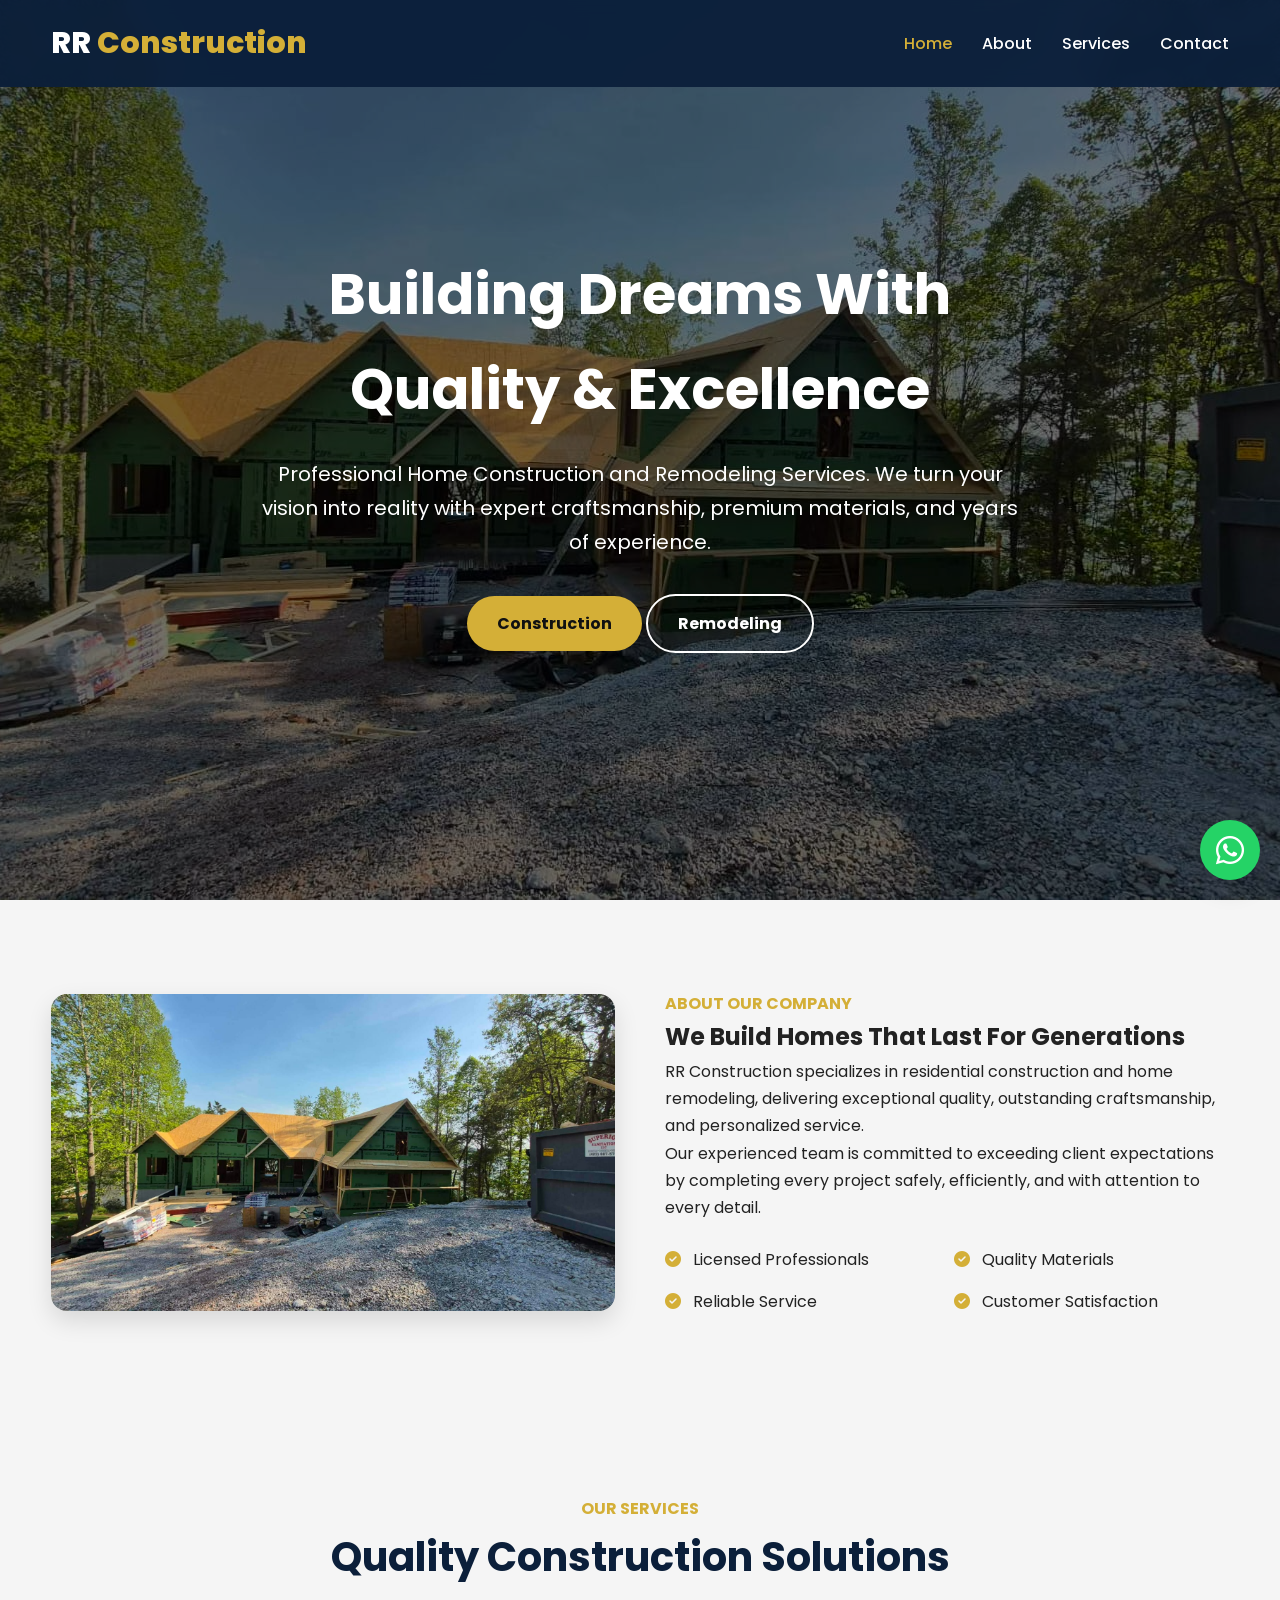
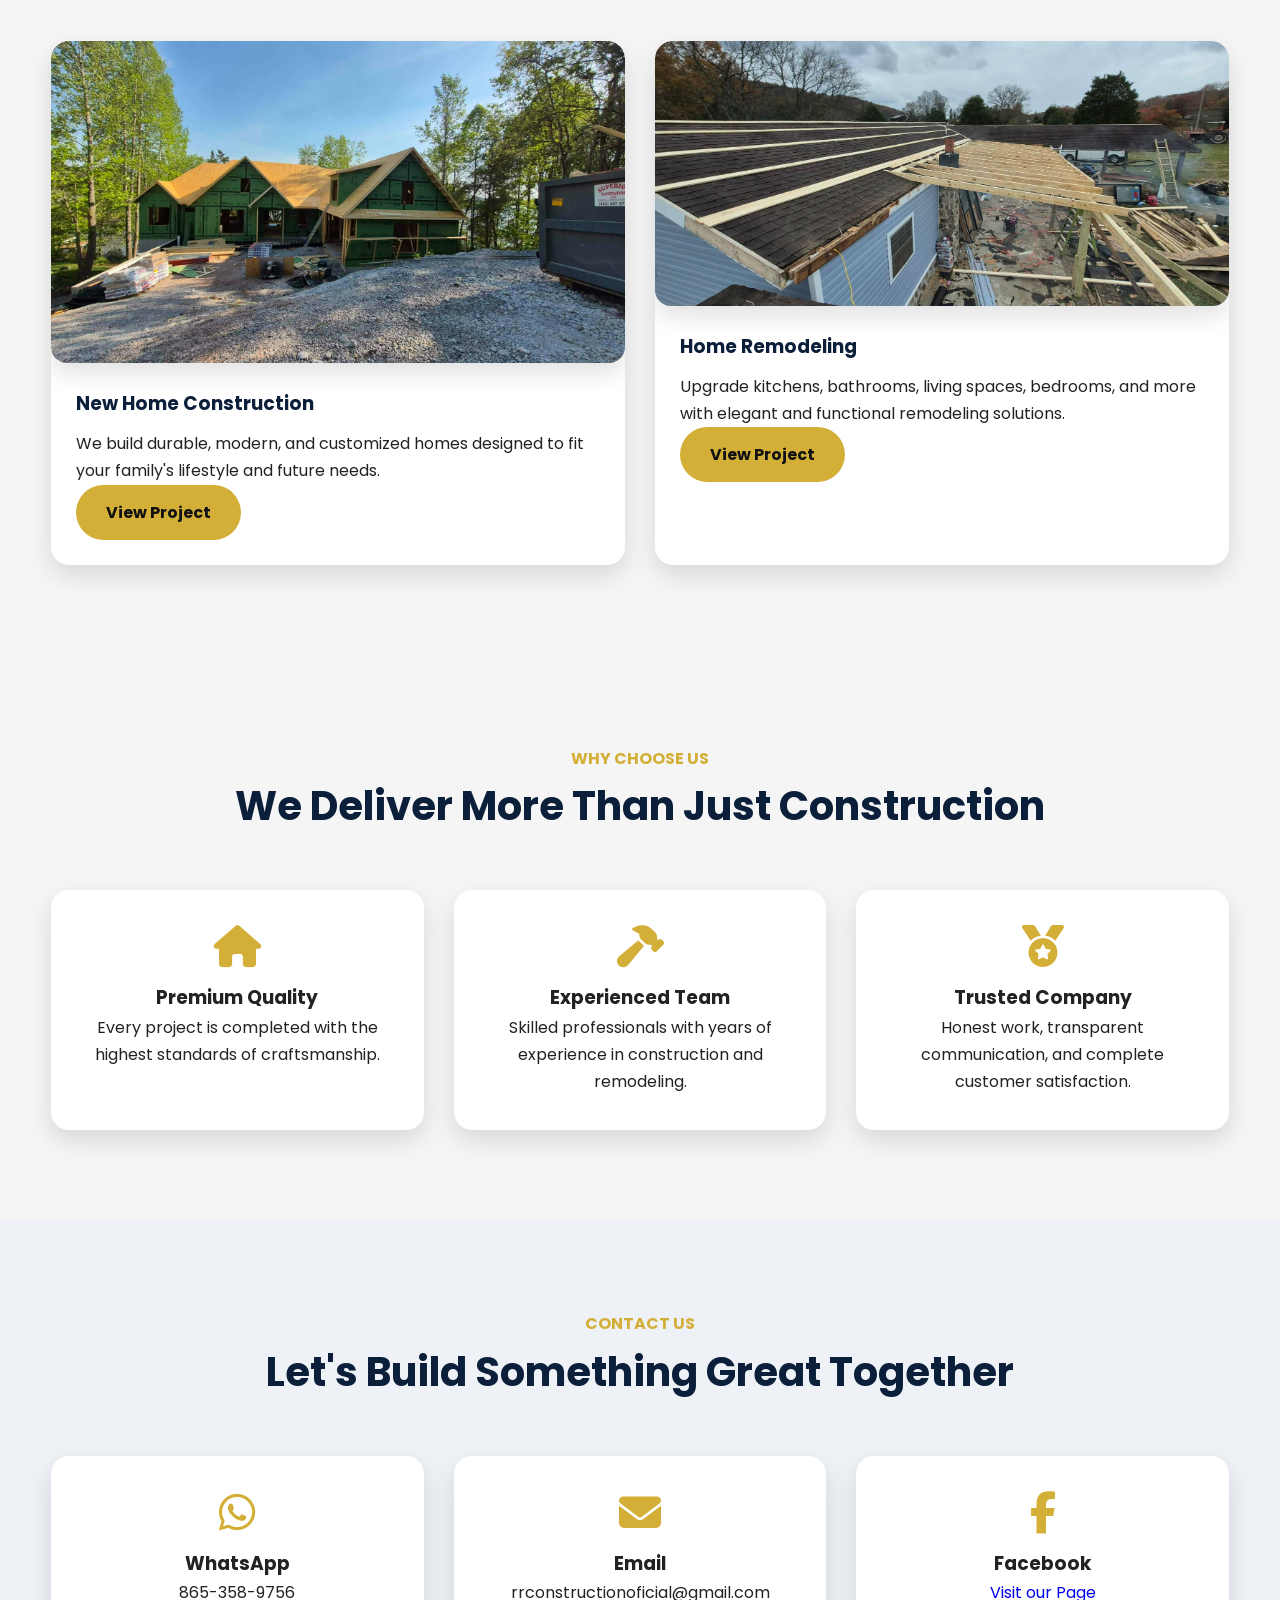
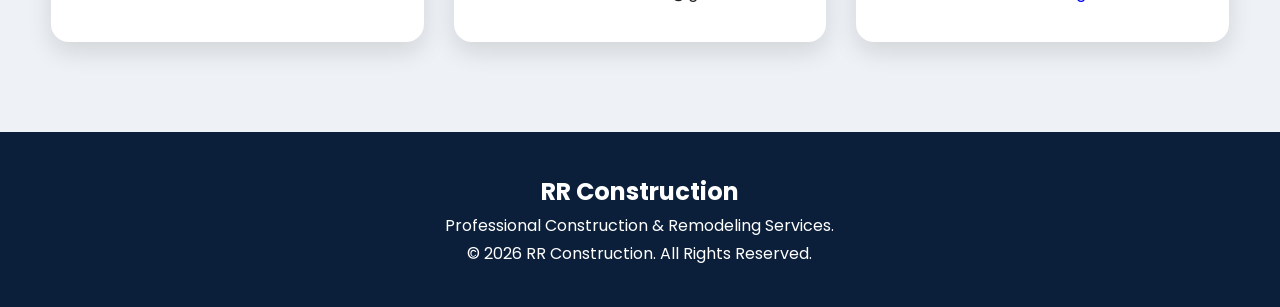
<file: index.html>
<!DOCTYPE html>
<html lang="en">

<head>

    <meta charset="UTF-8">
    <meta name="viewport" content="width=device-width, initial-scale=1.0">

    <title>RR Construction | Building Your Vision</title>

    <meta name="description"
        content="RR Construction provides professional home construction and remodeling services with quality craftsmanship and customer satisfaction.">

    <!-- Google Fonts -->
    <link rel="preconnect" href="https://fonts.googleapis.com">
    <link rel="preconnect" href="https://fonts.gstatic.com" crossorigin>

    <link href="https://fonts.googleapis.com/css2?family=Poppins:wght@300;400;500;600;700;800&display=swap"
        rel="stylesheet">

    <!-- Font Awesome -->
    <link rel="stylesheet"
        href="https://cdnjs.cloudflare.com/ajax/libs/font-awesome/6.6.0/css/all.min.css">

    <!-- CSS -->
    <link rel="stylesheet" href="css/style.css">

</head>

<body>

    <!-- ================= HEADER ================= -->

    <header id="header">

        <div class="container">

            <div class="logo">

                RR <span>Construction</span>

            </div>

            <nav>

                <ul>

                    <li><a href="#home">Home</a></li>

                    <li><a href="#about">About</a></li>

                    <li><a href="#services">Services</a></li>

                    <li><a href="#contact">Contact</a></li>

                </ul>

            </nav>

            <div class="menu-btn">

                <i class="fas fa-bars"></i>

            </div>

        </div>

    </header>

    <!-- ================= HERO ================= -->

    <section class="hero" id="home">

        <div class="overlay"></div>

        <div class="hero-content">

            <h1>

                Building Dreams With Quality & Excellence

            </h1>

            <p>

                Professional Home Construction and Remodeling Services.

                We turn your vision into reality with expert craftsmanship,
                premium materials, and years of experience.

            </p>

            <div class="hero-buttons">

                <a href="construction.html" class="btn">

                    Construction

                </a>

                <a href="remodeling.html" class="btn btn-outline">

                    Remodeling

                </a>

            </div>

        </div>

    </section>

    <!-- ================= ABOUT ================= -->

    <section class="about" id="about">

        <div class="container grid-2">

            <div class="about-image">

                <img src="images/hero.jpg" alt="RR Construction">

            </div>

            <div class="about-content">

                <span class="section-subtitle">

                    ABOUT OUR COMPANY

                </span>

                <h2>

                    We Build Homes That Last For Generations

                </h2>

                <p>

                    RR Construction specializes in residential construction
                    and home remodeling, delivering exceptional quality,
                    outstanding craftsmanship, and personalized service.

                </p>

                <p>

                    Our experienced team is committed to exceeding client
                    expectations by completing every project safely,
                    efficiently, and with attention to every detail.

                </p>

                <div class="about-features">

                    <div>

                        <i class="fas fa-check-circle"></i>

                        Licensed Professionals

                    </div>

                    <div>

                        <i class="fas fa-check-circle"></i>

                        Quality Materials

                    </div>

                    <div>

                        <i class="fas fa-check-circle"></i>

                        Reliable Service

                    </div>

                    <div>

                        <i class="fas fa-check-circle"></i>

                        Customer Satisfaction

                    </div>

                </div>

            </div>

        </div>

    </section>

    <!-- ================= SERVICES ================= -->

    <section class="services" id="services">

        <div class="container">

            <div class="section-title">

                <span>OUR SERVICES</span>

                <h2>

                    Quality Construction Solutions

                </h2>

            </div>

            <div class="service-grid">

                <!-- Construction -->

                <div class="service-card">

                    <img src="images/construction-cover.jpg"
                        alt="Construction">

                    <div class="service-content">

                        <h3>

                            New Home Construction

                        </h3>

                        <p>

                            We build durable, modern, and customized homes
                            designed to fit your family's lifestyle and
                            future needs.

                        </p>

                        <a href="construction.html" class="btn-small">

                            View Project

                        </a>

                    </div>

                </div>

                <!-- Remodeling -->

                <div class="service-card">

                    <img src="images/remodeling-cover.jpg"
                        alt="Remodeling">

                    <div class="service-content">

                        <h3>

                            Home Remodeling

                        </h3>

                        <p>

                            Upgrade kitchens, bathrooms, living spaces,
                            bedrooms, and more with elegant and functional
                            remodeling solutions.

                        </p>

                        <a href="remodeling.html" class="btn-small">

                            View Project

                        </a>

                    </div>

                </div>

            </div>

        </div>

    </section>

    <!-- ================= WHY US ================= -->

    <section class="why-us">

        <div class="container">

            <div class="section-title">

                <span>WHY CHOOSE US</span>

                <h2>

                    We Deliver More Than Just Construction

                </h2>

            </div>

            <div class="why-grid">

                <div class="why-card">

                    <i class="fas fa-house"></i>

                    <h3>

                        Premium Quality

                    </h3>

                    <p>

                        Every project is completed with the highest standards
                        of craftsmanship.

                    </p>

                </div>

                <div class="why-card">

                    <i class="fas fa-hammer"></i>

                    <h3>

                        Experienced Team

                    </h3>

                    <p>

                        Skilled professionals with years of experience in
                        construction and remodeling.

                    </p>

                </div>

                <div class="why-card">

                    <i class="fas fa-medal"></i>

                    <h3>

                        Trusted Company

                    </h3>

                    <p>

                        Honest work, transparent communication,
                        and complete customer satisfaction.

                    </p>

                </div>

            </div>

        </div>

    </section>

    <!-- ================= CONTACT ================= -->

    <section class="contact" id="contact">

        <div class="container">

            <div class="section-title">

                <span>CONTACT US</span>

                <h2>

                    Let's Build Something Great Together

                </h2>

            </div>

            <div class="contact-grid">

                <div class="contact-card">

                    <i class="fab fa-whatsapp"></i>

                    <h3>

                        WhatsApp

                    </h3>

                    <p>

                        865-358-9756

                    </p>

                </div>

                <div class="contact-card">

                    <i class="fas fa-envelope"></i>

                    <h3>

                        Email

                    </h3>

                    <p>

                        rrconstructionoficial@gmail.com

                    </p>

                </div>

                <div class="contact-card">

                    <i class="fab fa-facebook-f"></i>

                    <h3>

                        Facebook

                    </h3>

                    <a href="https://www.facebook.com/share/1EVo4n64Ub/"
                        target="_blank">

                        Visit our Page

                    </a>

                </div>

            </div>

        </div>

    </section>

    <!-- Floating WhatsApp -->

    <a href="https://wa.me/18653589756"
        target="_blank"
        class="whatsapp">

        <i class="fab fa-whatsapp"></i>

    </a>

    <!-- ================= FOOTER ================= -->

    <footer>

        <div class="container">

            <h2>

                RR Construction

            </h2>

            <p>

                Professional Construction & Remodeling Services.

            </p>

            <p>

                © 2026 RR Construction.
                All Rights Reserved.

            </p>

        </div>

    </footer>

    <!-- JS -->

    <script src="js/script.js"></script>

</body>

</html>
</file>
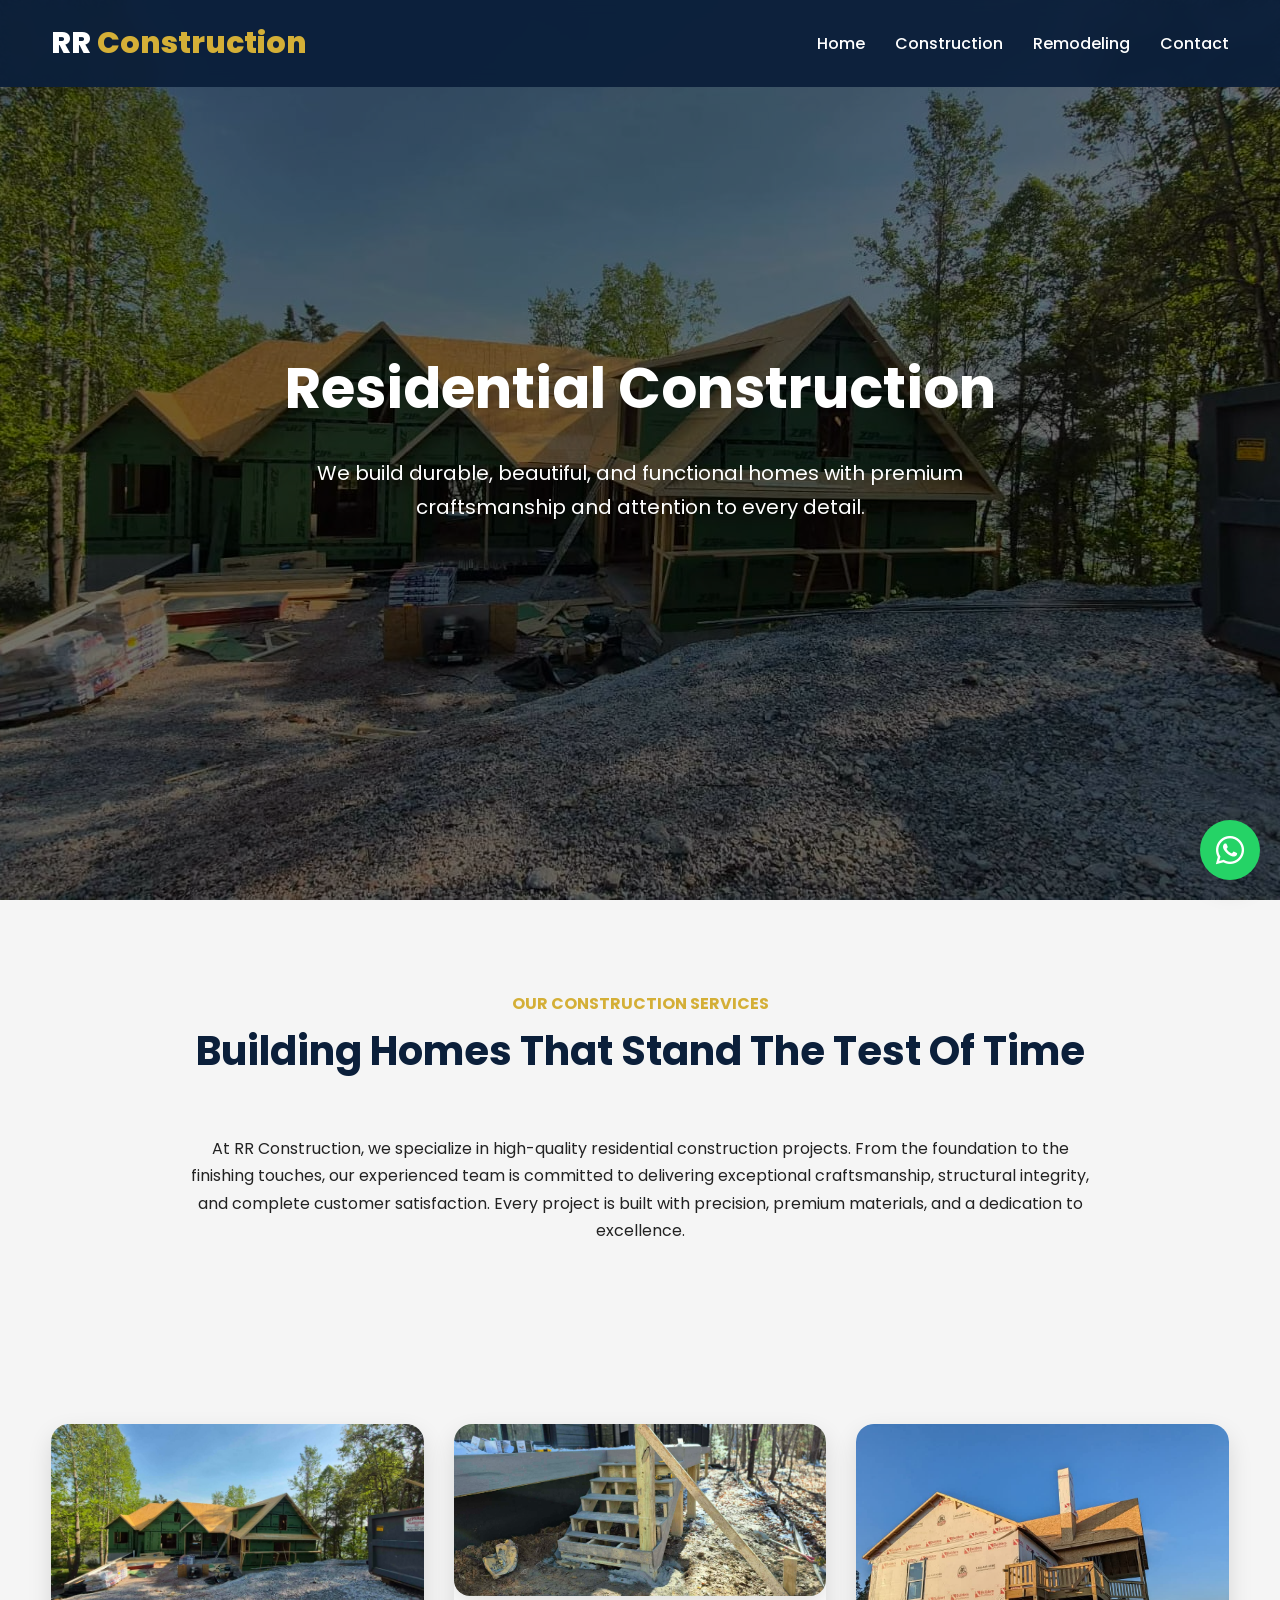
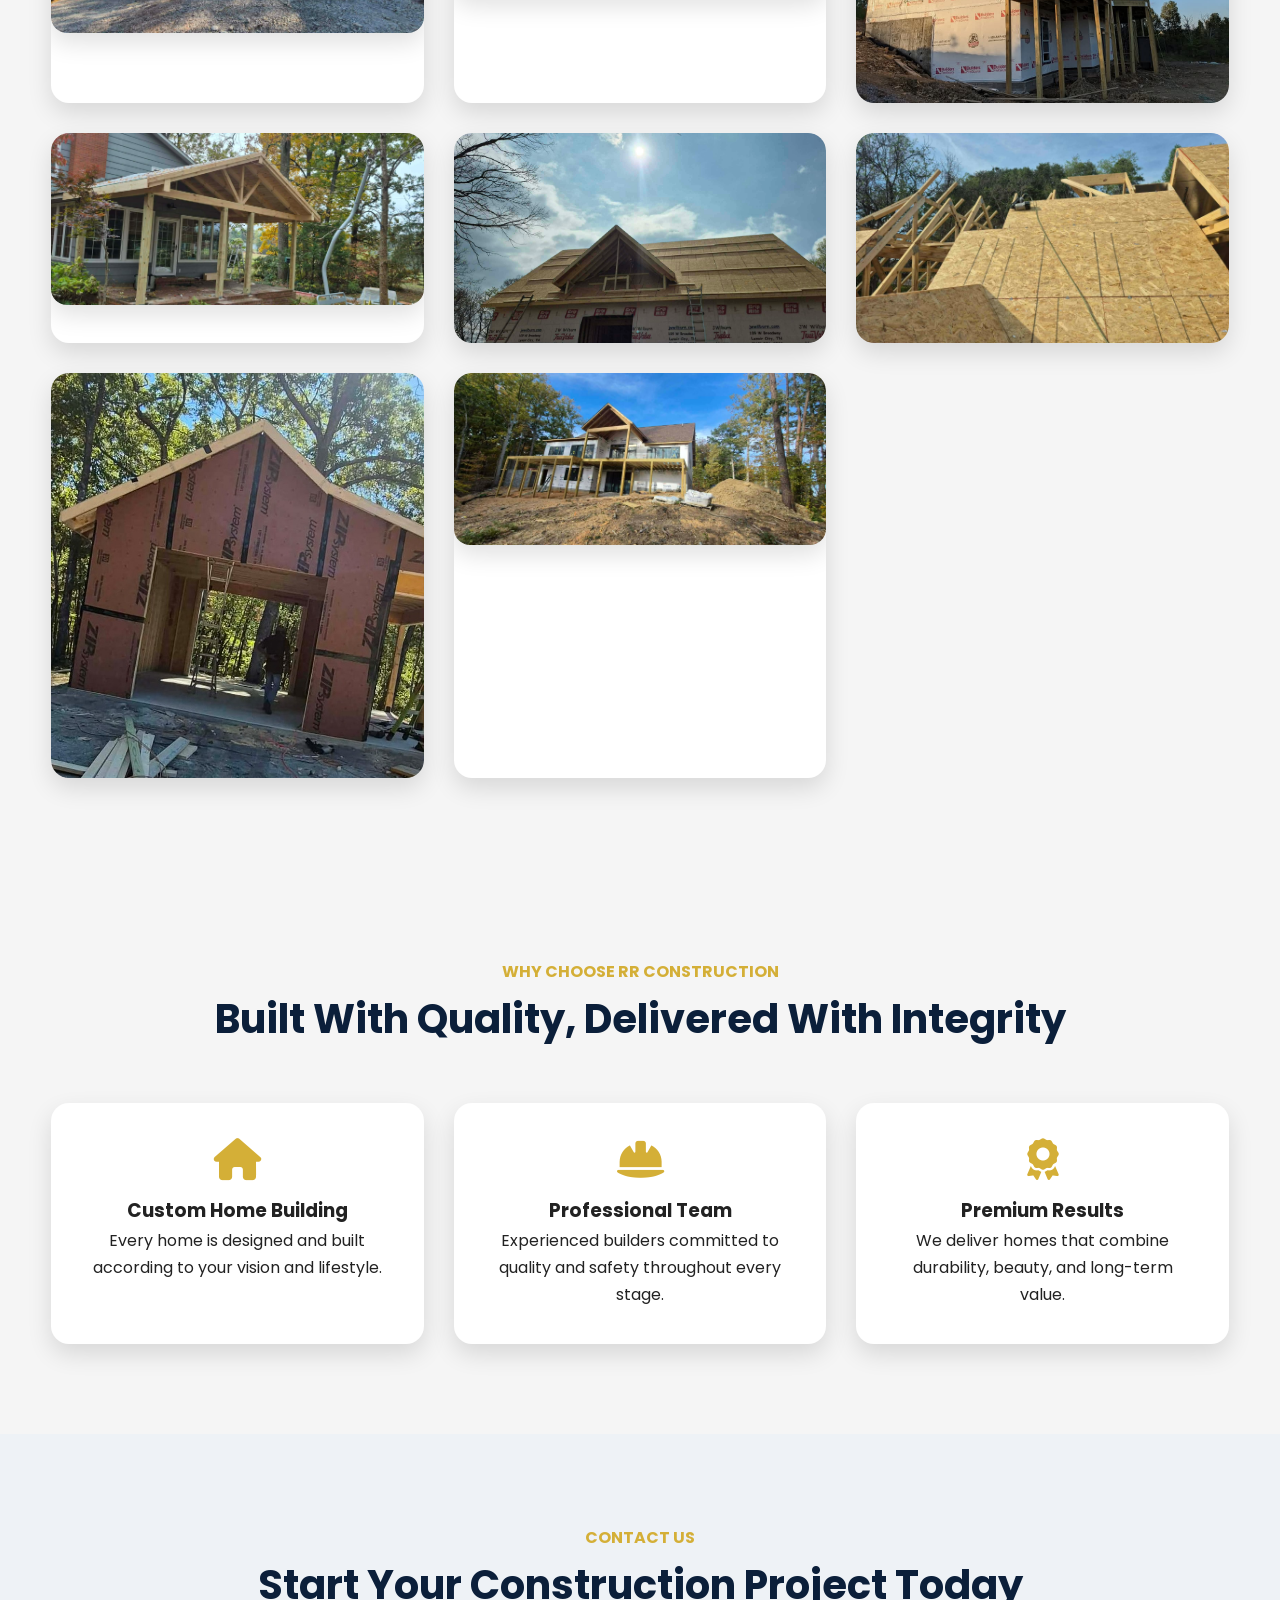
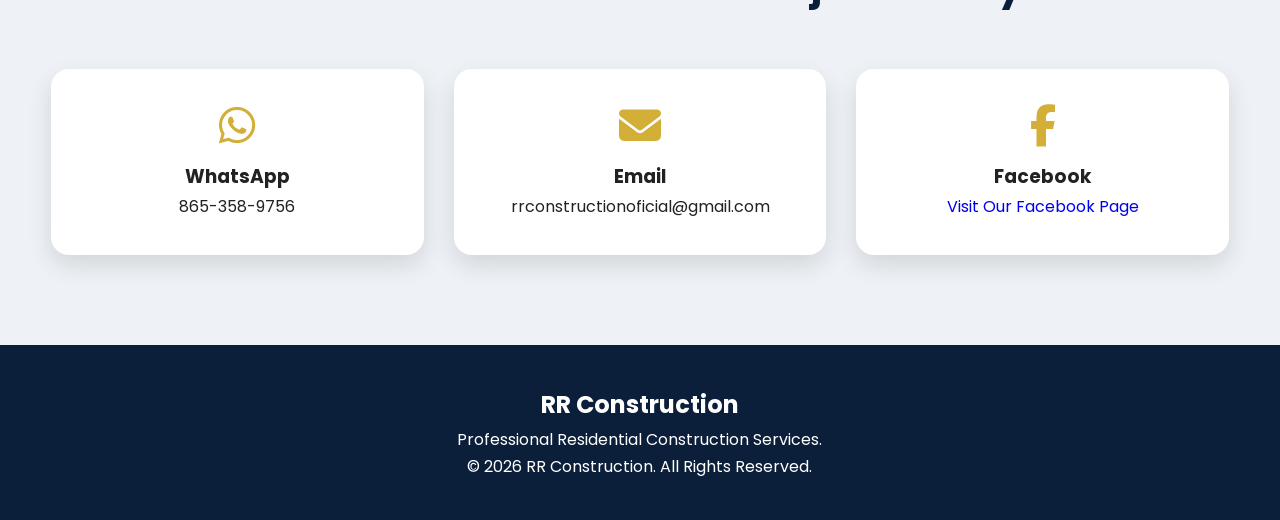
<file: construction.html>
<!DOCTYPE html>
<html lang="en">

<head>

    <meta charset="UTF-8">
    <meta name="viewport" content="width=device-width, initial-scale=1.0">

    <title>Construction Services | RR Construction</title>

    <meta name="description"
        content="Professional residential construction services by RR Construction.">

    <!-- Google Fonts -->
    <link rel="preconnect" href="https://fonts.googleapis.com">
    <link rel="preconnect" href="https://fonts.gstatic.com" crossorigin>

    <link href="https://fonts.googleapis.com/css2?family=Poppins:wght@300;400;500;600;700;800&display=swap"
        rel="stylesheet">

    <!-- Font Awesome -->
    <link rel="stylesheet"
        href="https://cdnjs.cloudflare.com/ajax/libs/font-awesome/6.6.0/css/all.min.css">

    <!-- CSS -->
    <link rel="stylesheet" href="css/style.css">

</head>

<body>

    <!-- ================= HEADER ================= -->

    <header id="header">

        <div class="container">

            <div class="logo">

                RR <span>Construction</span>

            </div>

            <nav>

                <ul>

                    <li><a href="index.html">Home</a></li>

                    <li><a href="construction.html" class="active">Construction</a></li>

                    <li><a href="remodeling.html">Remodeling</a></li>

                    <li><a href="#contact">Contact</a></li>

                </ul>

            </nav>

            <div class="menu-btn">

                <i class="fas fa-bars"></i>

            </div>

        </div>

    </header>

    <!-- ================= HERO ================= -->

    <section class="hero">

        <div class="overlay"></div>

        <div class="hero-content">

            <h1>

                Residential Construction

            </h1>

            <p>

                We build durable, beautiful, and functional homes with
                premium craftsmanship and attention to every detail.

            </p>

        </div>

    </section>

    <!-- ================= INTRO ================= -->

    <section>

        <div class="container">

            <div class="section-title">

                <span>OUR CONSTRUCTION SERVICES</span>

                <h2>

                    Building Homes That Stand The Test Of Time

                </h2>

            </div>

            <p style="text-align:center; max-width:900px; margin:auto;">

                At RR Construction, we specialize in high-quality residential
                construction projects. From the foundation to the finishing
                touches, our experienced team is committed to delivering
                exceptional craftsmanship, structural integrity, and complete
                customer satisfaction. Every project is built with precision,
                premium materials, and a dedication to excellence.

            </p>

        </div>

    </section>

   <!-- ================= GALLERY ================= -->

<section>

    <div class="container">

        <div class="service-grid">

            <div class="service-card">
                <img src="images/construction/c1.jpg" alt="Construction Project 1">
            </div>

            <div class="service-card">
                <img src="images/construction/c2.jpg" alt="Construction Project 2">
            </div>

            <div class="service-card">
                <img src="images/construction/c3.jpg" alt="Construction Project 3">
            </div>

            <div class="service-card">
                <img src="images/construction/c4.jpg" alt="Construction Project 4">
            </div>

            <div class="service-card">
                <img src="images/construction/c5.jpg" alt="Construction Project 5">
            </div>

            <div class="service-card">
                <img src="images/construction/c6.jpg" alt="Construction Project 6">
            </div>

            <div class="service-card">
                <img src="images/construction/c7.jpg" alt="Construction Project 7">
            </div>

            <div class="service-card">
                <img src="images/construction/c8.jpg" alt="Construction Project 8">
            </div>

        </div>

    </div>

</section>
    <!-- ================= WHY CHOOSE US ================= -->

    <section class="why-us">

        <div class="container">

            <div class="section-title">

                <span>WHY CHOOSE RR CONSTRUCTION</span>

                <h2>

                    Built With Quality, Delivered With Integrity

                </h2>

            </div>

            <div class="why-grid">

                <div class="why-card">

                    <i class="fas fa-house"></i>

                    <h3>

                        Custom Home Building

                    </h3>

                    <p>

                        Every home is designed and built according to your
                        vision and lifestyle.

                    </p>

                </div>

                <div class="why-card">

                    <i class="fas fa-hard-hat"></i>

                    <h3>

                        Professional Team

                    </h3>

                    <p>

                        Experienced builders committed to quality and safety
                        throughout every stage.

                    </p>

                </div>

                <div class="why-card">

                    <i class="fas fa-award"></i>

                    <h3>

                        Premium Results

                    </h3>

                    <p>

                        We deliver homes that combine durability, beauty,
                        and long-term value.

                    </p>

                </div>

            </div>

        </div>

    </section>

    <!-- ================= CONTACT ================= -->

    <section class="contact" id="contact">

        <div class="container">

            <div class="section-title">

                <span>CONTACT US</span>

                <h2>

                    Start Your Construction Project Today

                </h2>

            </div>

            <div class="contact-grid">

                <div class="contact-card">

                    <i class="fab fa-whatsapp"></i>

                    <h3>

                        WhatsApp

                    </h3>

                    <p>

                        865-358-9756

                    </p>

                </div>

                <div class="contact-card">

                    <i class="fas fa-envelope"></i>

                    <h3>

                        Email

                    </h3>

                    <p>

                        rrconstructionoficial@gmail.com

                    </p>

                </div>

                <div class="contact-card">

                    <i class="fab fa-facebook-f"></i>

                    <h3>

                        Facebook

                    </h3>

                    <a href="https://www.facebook.com/share/1EVo4n64Ub/"
                        target="_blank">

                        Visit Our Facebook Page

                    </a>

                </div>

            </div>

        </div>

    </section>

    <!-- Floating WhatsApp -->

    <a href="https://wa.me/18653589756"
        target="_blank"
        class="whatsapp">

        <i class="fab fa-whatsapp"></i>

    </a>

    <!-- ================= FOOTER ================= -->

    <footer>

        <div class="container">

            <h2>

                RR Construction

            </h2>

            <p>

                Professional Residential Construction Services.

            </p>

            <p>

                © 2026 RR Construction. All Rights Reserved.

            </p>

        </div>

    </footer>

    <!-- JS -->

    <script src="js/script.js"></script>

</body>

</html>
</file>
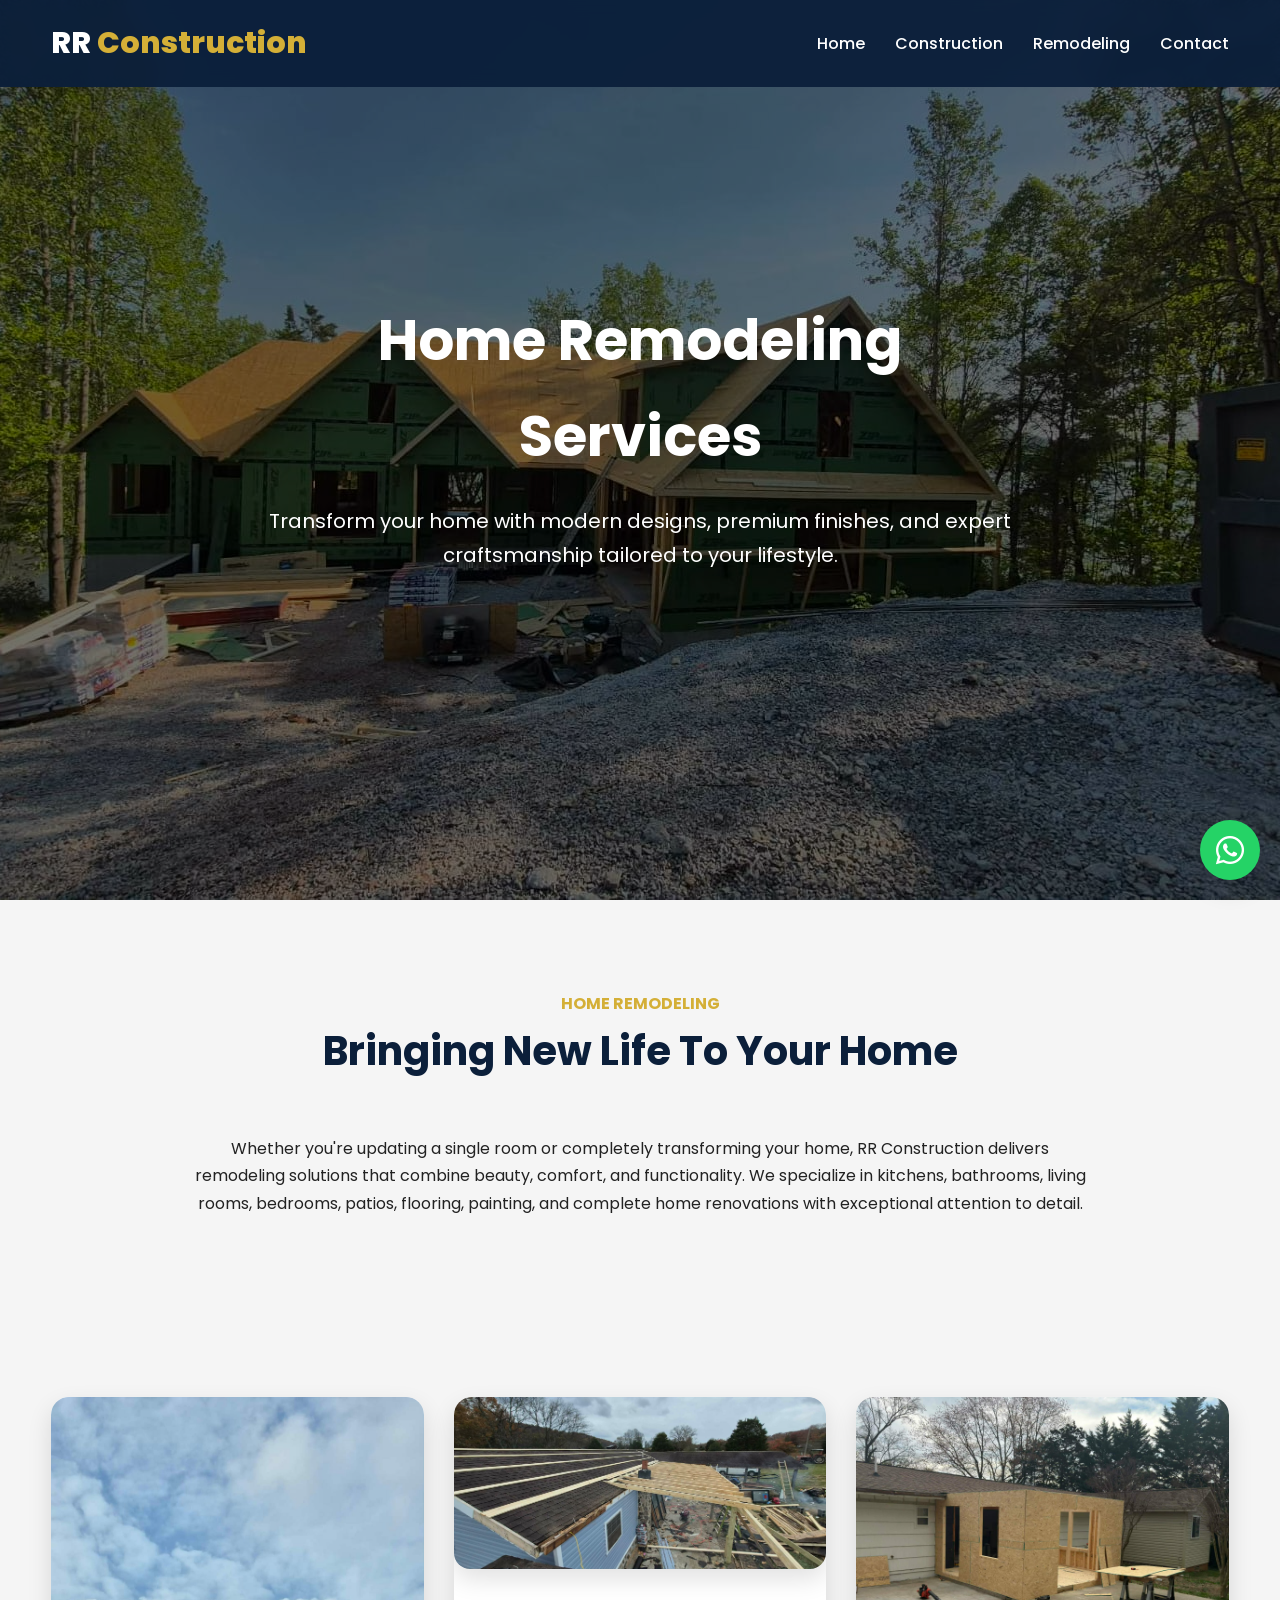
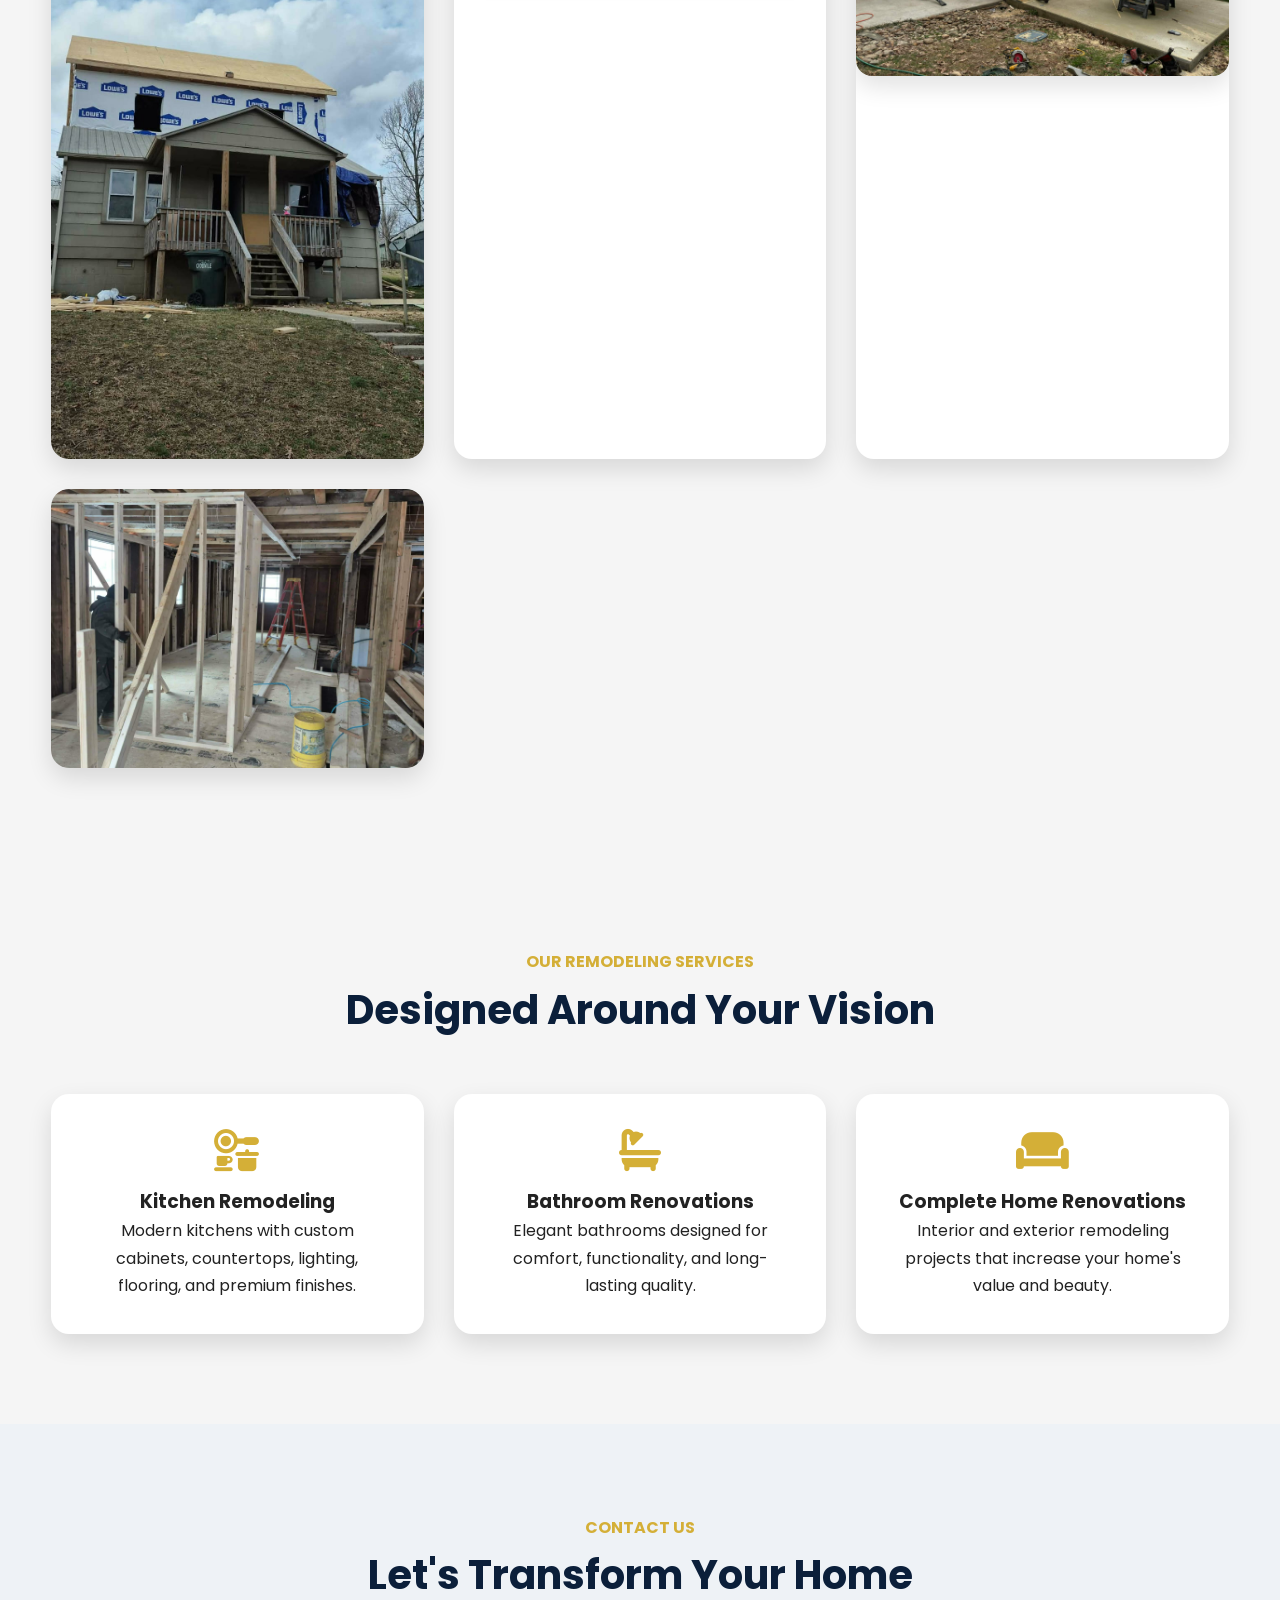
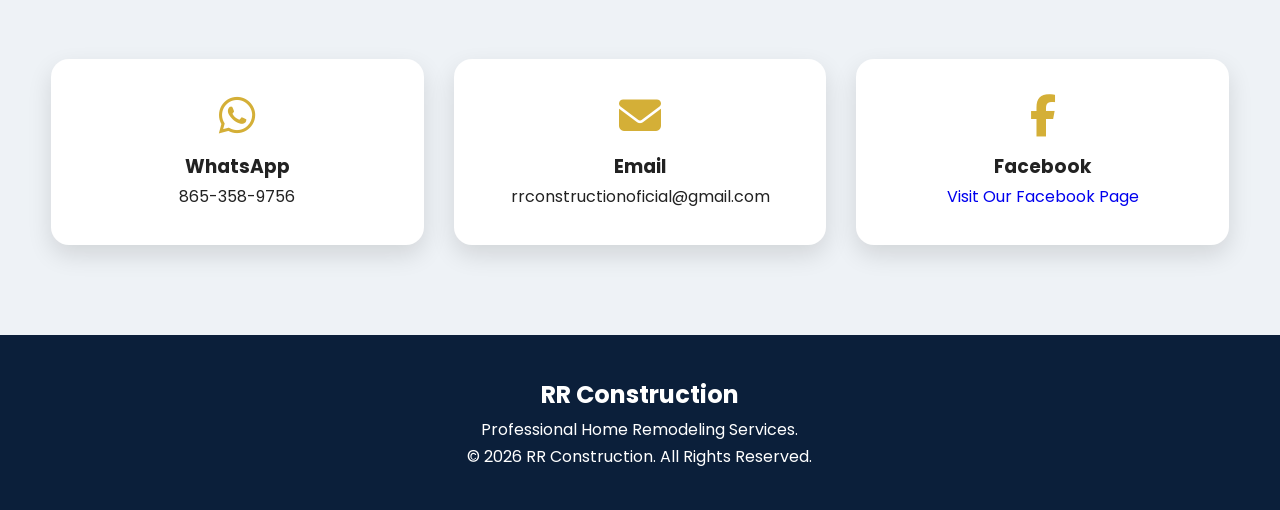
<file: remodeling.html>
<!DOCTYPE html>
<html lang="en">

<head>

    <meta charset="UTF-8">
    <meta name="viewport" content="width=device-width, initial-scale=1.0">

    <title>Home Remodeling | RR Construction</title>

    <meta name="description"
        content="Professional home remodeling services by RR Construction. Kitchens, bathrooms, living spaces, and complete home renovations.">

    <!-- Google Fonts -->
    <link rel="preconnect" href="https://fonts.googleapis.com">
    <link rel="preconnect" href="https://fonts.gstatic.com" crossorigin>

    <link href="https://fonts.googleapis.com/css2?family=Poppins:wght@300;400;500;600;700;800&display=swap"
        rel="stylesheet">

    <!-- Font Awesome -->
    <link rel="stylesheet"
        href="https://cdnjs.cloudflare.com/ajax/libs/font-awesome/6.6.0/css/all.min.css">

    <!-- CSS -->
    <link rel="stylesheet" href="css/style.css">

</head>

<body>

    <!-- ================= HEADER ================= -->

    <header id="header">

        <div class="container">

            <div class="logo">

                RR <span>Construction</span>

            </div>

            <nav>

                <ul>

                    <li><a href="index.html">Home</a></li>

                    <li><a href="construction.html">Construction</a></li>

                    <li><a href="remodeling.html" class="active">Remodeling</a></li>

                    <li><a href="#contact">Contact</a></li>

                </ul>

            </nav>

            <div class="menu-btn">

                <i class="fas fa-bars"></i>

            </div>

        </div>

    </header>

    <!-- ================= HERO ================= -->

    <section class="hero">

        <div class="overlay"></div>

        <div class="hero-content">

            <h1>

                Home Remodeling Services

            </h1>

            <p>

                Transform your home with modern designs, premium finishes,
                and expert craftsmanship tailored to your lifestyle.

            </p>

        </div>

    </section>

    <!-- ================= INTRO ================= -->

    <section>

        <div class="container">

            <div class="section-title">

                <span>HOME REMODELING</span>

                <h2>

                    Bringing New Life To Your Home

                </h2>

            </div>

            <p style="text-align:center; max-width:900px; margin:auto;">

                Whether you're updating a single room or completely
                transforming your home, RR Construction delivers remodeling
                solutions that combine beauty, comfort, and functionality.
                We specialize in kitchens, bathrooms, living rooms,
                bedrooms, patios, flooring, painting, and complete home
                renovations with exceptional attention to detail.

            </p>

        </div>

    </section>

    <!-- ================= GALLERY ================= -->

<section>

    <div class="container">

        <div class="service-grid">

            <div class="service-card">
                <img src="images/remodeling/r1.jpg" alt="Kitchen Remodeling">
            </div>

            <div class="service-card">
                <img src="images/remodeling/r2.jpg" alt="Bathroom Remodeling">
            </div>

            <div class="service-card">
                <img src="images/remodeling/r3.jpg" alt="Living Room Remodeling">
            </div>

            <div class="service-card">
                <img src="images/remodeling/r4.jpg" alt="Home Renovation">
            </div>

        </div>

    </div>

</section>

    <!-- ================= SERVICES ================= -->

    <section class="why-us">

        <div class="container">

            <div class="section-title">

                <span>OUR REMODELING SERVICES</span>

                <h2>

                    Designed Around Your Vision

                </h2>

            </div>

            <div class="why-grid">

                <div class="why-card">

                    <i class="fas fa-kitchen-set"></i>

                    <h3>

                        Kitchen Remodeling

                    </h3>

                    <p>

                        Modern kitchens with custom cabinets, countertops,
                        lighting, flooring, and premium finishes.

                    </p>

                </div>

                <div class="why-card">

                    <i class="fas fa-bath"></i>

                    <h3>

                        Bathroom Renovations

                    </h3>

                    <p>

                        Elegant bathrooms designed for comfort,
                        functionality, and long-lasting quality.

                    </p>

                </div>

                <div class="why-card">

                    <i class="fas fa-couch"></i>

                    <h3>

                        Complete Home Renovations

                    </h3>

                    <p>

                        Interior and exterior remodeling projects that
                        increase your home's value and beauty.

                    </p>

                </div>

            </div>

        </div>

    </section>

    <!-- ================= CONTACT ================= -->

    <section class="contact" id="contact">

        <div class="container">

            <div class="section-title">

                <span>CONTACT US</span>

                <h2>

                    Let's Transform Your Home

                </h2>

            </div>

            <div class="contact-grid">

                <div class="contact-card">

                    <i class="fab fa-whatsapp"></i>

                    <h3>

                        WhatsApp

                    </h3>

                    <p>

                        865-358-9756

                    </p>

                </div>

                <div class="contact-card">

                    <i class="fas fa-envelope"></i>

                    <h3>

                        Email

                    </h3>

                    <p>

                        rrconstructionoficial@gmail.com

                    </p>

                </div>

                <div class="contact-card">

                    <i class="fab fa-facebook-f"></i>

                    <h3>

                        Facebook

                    </h3>

                    <a href="https://www.facebook.com/share/1EVo4n64Ub/"
                        target="_blank">

                        Visit Our Facebook Page

                    </a>

                </div>

            </div>

        </div>

    </section>

    <!-- Floating WhatsApp -->

    <a href="https://wa.me/18653589756"
        target="_blank"
        class="whatsapp">

        <i class="fab fa-whatsapp"></i>

    </a>

    <!-- ================= FOOTER ================= -->

    <footer>

        <div class="container">

            <h2>

                RR Construction

            </h2>

            <p>

                Professional Home Remodeling Services.

            </p>

            <p>

                © 2026 RR Construction. All Rights Reserved.

            </p>

        </div>

    </footer>

    <!-- JavaScript -->

    <script src="js/script.js"></script>

</body>

</html>
</file>
<file: css/style.css>
:root{
--primary:#0B1F3A;
--secondary:#D4AF37;
--light:#f5f5f5;
--dark:#222;
--white:#fff;
--shadow:0 10px 25px rgba(0,0,0,.12);
}
*{margin:0;padding:0;box-sizing:border-box;scroll-behavior:smooth}
body{font-family:'Poppins',sans-serif;background:var(--light);color:var(--dark);line-height:1.7}
.container{width:min(1200px,92%);margin:auto}
img{width:100%;display:block}
a{text-decoration:none}
section{padding:90px 0}
header{position:fixed;top:0;width:100%;z-index:1000;background:rgba(11,31,58,.95);backdrop-filter:blur(8px)}
header .container{display:flex;justify-content:space-between;align-items:center;padding:18px 0}
.logo{color:#fff;font-size:30px;font-weight:800}
.logo span{color:var(--secondary)}
nav ul{display:flex;list-style:none;gap:30px}
nav a{color:#fff;font-weight:500;transition:.3s}
nav a:hover{color:var(--secondary)}
.menu-btn{display:none;color:#fff;font-size:28px}
.hero{height:100vh;background:url('../images/hero.jpg') center/cover;display:flex;align-items:center;justify-content:center;position:relative;text-align:center}
.overlay{position:absolute;inset:0;background:rgba(0,0,0,.55)}
.hero-content{position:relative;z-index:2;color:#fff;max-width:800px;padding:20px}
.hero h1{font-size:56px;margin-bottom:20px}
.hero p{font-size:20px;margin-bottom:35px}
.btn,.btn-small{background:var(--secondary);color:#111;padding:14px 30px;border-radius:50px;font-weight:700;display:inline-block;transition:.3s}
.btn-outline{background:transparent;color:#fff;border:2px solid #fff}
.btn:hover,.btn-small:hover{transform:translateY(-4px);box-shadow:var(--shadow)}
.grid-2{display:grid;grid-template-columns:1fr 1fr;gap:50px;align-items:center}
.section-title{text-align:center;margin-bottom:50px}
.section-title span,.section-subtitle{color:var(--secondary);font-weight:700}
.section-title h2{font-size:40px;color:var(--primary)}
.about-image img,.service-card img{border-radius:16px;box-shadow:var(--shadow)}
.about-features{display:grid;grid-template-columns:1fr 1fr;gap:15px;margin-top:25px}
.about-features div i{color:var(--secondary);margin-right:8px}
.service-grid,.why-grid,.contact-grid{display:grid;grid-template-columns:repeat(auto-fit,minmax(300px,1fr));gap:30px}
.service-card,.why-card,.contact-card{background:#fff;border-radius:18px;overflow:hidden;box-shadow:var(--shadow);transition:.35s}
.service-card:hover,.why-card:hover,.contact-card:hover{transform:translateY(-8px)}
.service-content{padding:25px}
.service-content h3{color:var(--primary);margin-bottom:10px}
.why-card,.contact-card{text-align:center;padding:35px}
.why-card i,.contact-card i{font-size:42px;color:var(--secondary);margin-bottom:15px}
.contact{background:#eef2f6}
.whatsapp{position:fixed;right:20px;bottom:20px;width:60px;height:60px;border-radius:50%;background:#25D366;color:#fff;display:flex;align-items:center;justify-content:center;font-size:32px;box-shadow:var(--shadow)}
footer{background:var(--primary);color:#fff;text-align:center;padding:40px 20px}
@keyframes fadeUp{from{opacity:0;transform:translateY(40px)}to{opacity:1;transform:none}}
.hero-content,.service-card,.why-card,.contact-card,.about-content,.about-image{animation:fadeUp .9s ease}
@media(max-width:900px){
.grid-2{grid-template-columns:1fr}
.hero h1{font-size:40px}
.hero p{font-size:18px}
nav ul{display:none}
.menu-btn{display:block}
}
@media(max-width:600px){
.hero h1{font-size:32px}
.section-title h2{font-size:30px}
.btn{display:block;margin:10px auto}
.about-features{grid-template-columns:1fr}
}

/* Active menu */

nav ul.show{
    display:flex;
    flex-direction:column;
    position:absolute;
    top:80px;
    right:20px;
    background:#0B1F3A;
    width:230px;
    padding:20px;
    border-radius:10px;
    box-shadow:0 10px 30px rgba(0,0,0,.3);
}

/* Reveal Animation */

.service-card,
.why-card,
.contact-card,
.about-image,
.about-content{

    opacity:0;
    transform:translateY(40px);
    transition:1s;

}

.service-card.active,
.why-card.active,
.contact-card.active,
.about-image.active,
.about-content.active{

    opacity:1;
    transform:translateY(0);

}

/* Active menu link */

nav a.active{

    color:#D4AF37;

}

/* Gallery Images */

.service-card{

    overflow:hidden;

}

.service-card img{

    transition:.4s;

}
</file>
